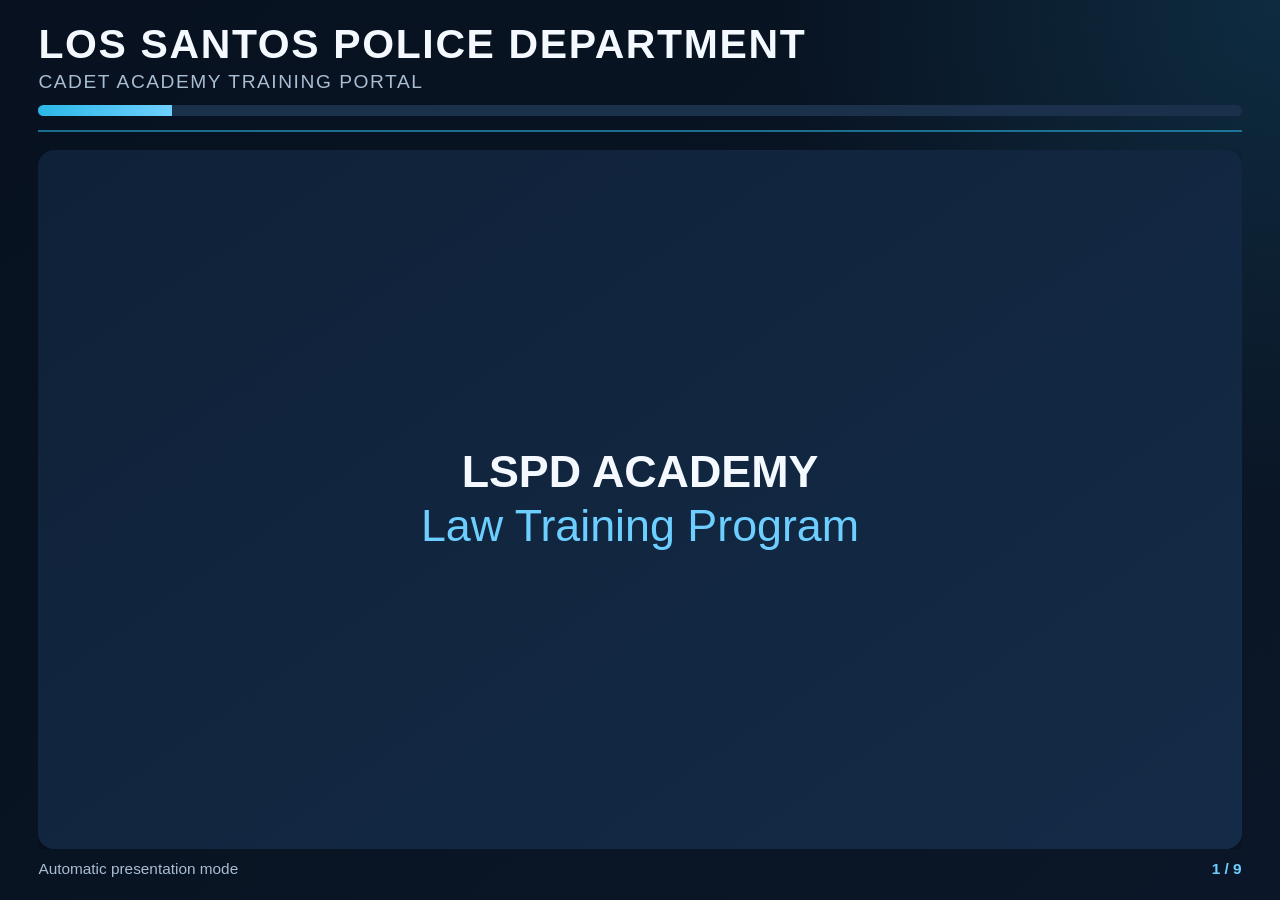
<file: index.html>
<!DOCTYPE html>
<html lang="en">
<head>
  <meta charset="UTF-8" />
  <meta name="viewport" content="width=device-width, initial-scale=1.0" />
  <title>LSPD Academy Training Portal</title>

  <style>
    :root {
      --bg: #07111f;
      --panel: #0f2138;
      --panel-2: #142b47;
      --accent: #2bb8e6;
      --accent-2: #6dcfff;
      --text: #f4f8ff;
      --muted: #a9bdd3;
    }

    * {
      box-sizing: border-box;
      margin: 0;
      padding: 0;
    }

    html,
    body {
      width: 100%;
      height: 100%;
      overflow: hidden;
      background: var(--bg);
      color: var(--text);
      font-family: Arial, Helvetica, sans-serif;
    }

    body {
      display: flex;
    }

    #presentation {
      width: 100vw;
      height: 100vh;
      display: flex;
      flex-direction: column;
      padding: 2.5vh 3vw;
      background:
        radial-gradient(circle at top right, rgba(43,184,230,.14), transparent 32%),
        linear-gradient(135deg, #07111f 0%, #0b1728 100%);
    }

    header {
      flex: 0 0 auto;
      padding-bottom: 1.5vh;
      border-bottom: 2px solid rgba(43,184,230,.55);
    }

    .department {
      font-size: clamp(20px, 3.2vw, 48px);
      font-weight: 800;
      letter-spacing: .04em;
      line-height: 1.05;
    }

    .subtitle {
      margin-top: .6vh;
      color: var(--muted);
      font-size: clamp(12px, 1.5vw, 22px);
      letter-spacing: .08em;
      text-transform: uppercase;
    }

    #progressTrack {
      height: 1.2vh;
      min-height: 7px;
      max-height: 12px;
      margin-top: 1.4vh;
      border-radius: 999px;
      overflow: hidden;
      background: #1a304b;
    }

    #progressBar {
      height: 100%;
      width: 0%;
      background: linear-gradient(90deg, var(--accent), var(--accent-2));
      transition: width .35s ease;
    }

    #slides {
      flex: 1 1 auto;
      min-height: 0;
      position: relative;
      overflow: hidden;
      padding-top: 2vh;
    }

    .slide {
      display: none;
      width: 100%;
      height: 100%;
      overflow: hidden;
      animation: fade .3s ease;
    }

    .slide.active {
      display: flex;
      flex-direction: column;
    }

    .slide h1 {
      flex: 0 0 auto;
      color: var(--accent-2);
      font-size: clamp(25px, 4vw, 58px);
      line-height: 1.05;
      margin-bottom: 1.5vh;
    }

    .slide h2 {
      color: var(--accent-2);
      font-size: clamp(18px, 2.4vw, 34px);
      margin-bottom: 1vh;
    }

    .grid {
      flex: 1 1 auto;
      min-height: 0;
      display: grid;
      grid-template-columns: repeat(2, minmax(0, 1fr));
      gap: 1.5vw;
    }

    .grid.one {
      grid-template-columns: 1fr;
    }

    .card {
      min-height: 0;
      overflow: hidden;
      background: linear-gradient(145deg, var(--panel), var(--panel-2));
      border-left: 5px solid var(--accent);
      border-radius: 12px;
      padding: clamp(14px, 2vw, 28px);
      box-shadow: 0 10px 26px rgba(0,0,0,.28);
    }

    .card p,
    .card li {
      font-size: clamp(13px, 1.6vw, 23px);
      line-height: 1.42;
    }

    .card ul {
      padding-left: 1.35em;
    }

    .card li + li {
      margin-top: .8vh;
    }

    .big-message {
      flex: 1;
      display: flex;
      align-items: center;
      justify-content: center;
      text-align: center;
      background: linear-gradient(145deg, var(--panel), var(--panel-2));
      border-radius: 16px;
      padding: 4vw;
      font-size: clamp(22px, 3.5vw, 56px);
      line-height: 1.2;
      box-shadow: 0 14px 30px rgba(0,0,0,.32);
    }

    .answer {
      color: #8fe5ff;
      font-weight: 700;
    }

    footer {
      flex: 0 0 auto;
      display: flex;
      justify-content: space-between;
      align-items: center;
      padding-top: 1.2vh;
      color: var(--muted);
      font-size: clamp(11px, 1.2vw, 18px);
    }

    #slideCounter {
      font-weight: 700;
      color: var(--accent-2);
    }

    @keyframes fade {
      from { opacity: 0; transform: translateY(8px); }
      to { opacity: 1; transform: translateY(0); }
    }

    @media (max-width: 820px), (max-height: 620px) {
      #presentation {
        padding: 2vh 2.4vw;
      }

      #slides {
        padding-top: 1.2vh;
      }

      .grid {
        gap: 1vh;
      }

      .card {
        padding: 12px 14px;
        border-radius: 9px;
      }

      .card p,
      .card li {
        line-height: 1.27;
      }
    }
  </style>
</head>

<body>
  <main id="presentation">
    <header>
      <div class="department">LOS SANTOS POLICE DEPARTMENT</div>
      <div class="subtitle">Cadet Academy Training Portal</div>
      <div id="progressTrack">
        <div id="progressBar"></div>
      </div>
    </header>

    <div id="slides">
      <section class="slide active">
        <div class="big-message">
          <div>
            <strong>LSPD ACADEMY</strong><br />
            <span style="color:#6dcfff;">Law Training Program</span>
          </div>
        </div>
      </section>

      <section class="slide">
        <h1>Training Overview</h1>
        <div class="grid">
          <div class="card">
            <h2>Course Purpose</h2>
            <p>This program introduces the legal principles cadets must understand before beginning patrol duties.</p>
          </div>
          <div class="card">
            <h2>Core Modules</h2>
            <ul>
              <li>Constitutional Law</li>
              <li>Search and Seizure</li>
              <li>Traffic Stops</li>
              <li>Miranda Rights</li>
              <li>Case Law</li>
              <li>Scenario Training</li>
            </ul>
          </div>
        </div>
      </section>

      <section class="slide">
        <h1>Constitutional Law</h1>
        <div class="grid">
          <div class="card">
            <h2>Learning Objectives</h2>
            <ul>
              <li>Understand constitutional protections.</li>
              <li>Apply the Bill of Rights during police encounters.</li>
              <li>Recognize actions that may violate civil rights.</li>
            </ul>
          </div>
          <div class="card">
            <h2>Key Amendments</h2>
            <ul>
              <li>1st Amendment</li>
              <li>4th Amendment</li>
              <li>5th Amendment</li>
              <li>6th Amendment</li>
              <li>14th Amendment</li>
            </ul>
          </div>
        </div>
      </section>

      <section class="slide">
        <h1>Search and Seizure</h1>
        <div class="grid">
          <div class="card">
            <h2>Reasonable Suspicion</h2>
            <p>Specific and articulable facts that reasonably suggest criminal activity may be occurring.</p>
          </div>
          <div class="card">
            <h2>Probable Cause</h2>
            <p>Facts and circumstances sufficient to lead a reasonable person to believe a crime occurred or evidence will be found.</p>
          </div>
          <div class="card">
            <h2>Common Search Authorities</h2>
            <ul>
              <li>Consent</li>
              <li>Search incident to arrest</li>
              <li>Vehicle exception</li>
              <li>Search warrant</li>
            </ul>
          </div>
          <div class="card">
            <h2>Officer Responsibility</h2>
            <p>Be able to clearly explain the legal reason for every detention, search, seizure, and arrest.</p>
          </div>
        </div>
      </section>

      <section class="slide">
        <h1>Traffic Stops</h1>
        <div class="grid">
          <div class="card">
            <h2>Before the Stop</h2>
            <ul>
              <li>Identify a lawful reason for the stop.</li>
              <li>Notify dispatch when practical.</li>
              <li>Select a safe stopping location.</li>
            </ul>
          </div>
          <div class="card">
            <h2>During Contact</h2>
            <ul>
              <li>Use clear commands.</li>
              <li>Maintain awareness of occupants.</li>
              <li>Explain the reason for the stop.</li>
              <li>Document enforcement action.</li>
            </ul>
          </div>
        </div>
      </section>

      <section class="slide">
        <h1>Miranda Rights</h1>
        <div class="grid">
          <div class="card">
            <h2>Miranda Is Generally Required When</h2>
            <ul>
              <li>The person is in custody, and</li>
              <li>The officer conducts interrogation.</li>
            </ul>
          </div>
          <div class="card">
            <h2>Remember</h2>
            <p>A person may be detained or arrested without immediately receiving Miranda warnings. The warning becomes important before custodial questioning.</p>
          </div>
        </div>
      </section>

      <section class="slide">
        <h1>Important Case Law</h1>
        <div class="grid">
          <div class="card">
            <h2>Terry v. Ohio</h2>
            <p>Recognized limited investigative stops and protective frisks when legal standards are met.</p>
          </div>
          <div class="card">
            <h2>Miranda v. Arizona</h2>
            <p>Established safeguards for custodial interrogation.</p>
          </div>
          <div class="card">
            <h2>Arizona v. Gant</h2>
            <p>Limited certain vehicle searches incident to arrest.</p>
          </div>
          <div class="card">
            <h2>Carroll Doctrine</h2>
            <p>Permits certain warrantless vehicle searches when probable cause exists.</p>
          </div>
        </div>
      </section>

      <section class="slide">
        <h1>Scenario Discussion</h1>
        <div class="grid one">
          <div class="card">
            <h2>Scenario</h2>
            <p>A person stands on a public sidewalk and records officers conducting a traffic stop. The person remains at a safe distance and does not interfere.</p>
            <br />
            <p><strong>Question:</strong> Is recording alone a lawful reason to arrest the person?</p>
            <br />
            <p class="answer">Answer: No. Recording police activity in public is generally protected, provided the person does not unlawfully interfere.</p>
          </div>
        </div>
      </section>

      <section class="slide">
        <div class="big-message">
          <div>
            <strong>END OF INTRODUCTORY MODULE</strong><br />
            <span style="font-size:.55em;color:#a9bdd3;">Review key legal standards before practical exercises.</span>
          </div>
        </div>
      </section>
    </div>

    <footer>
      <span>Automatic presentation mode</span>
      <span id="slideCounter">1 / 8</span>
    </footer>
  </main>

  <script>
    const slides = Array.from(document.querySelectorAll(".slide"));
    const progressBar = document.getElementById("progressBar");
    const slideCounter = document.getElementById("slideCounter");

    let currentSlide = 0;

    const params = new URLSearchParams(window.location.search);
    const requestedSeconds = Number(params.get("seconds"));
    const intervalSeconds =
      Number.isFinite(requestedSeconds) && requestedSeconds >= 3
        ? requestedSeconds
        : 12;

    function showSlide(index) {
      currentSlide = (index + slides.length) % slides.length;

      slides.forEach((slide, slideIndex) => {
        slide.classList.toggle("active", slideIndex === currentSlide);
      });

      const percent = ((currentSlide + 1) / slides.length) * 100;
      progressBar.style.width = percent + "%";
      slideCounter.textContent = `${currentSlide + 1} / ${slides.length}`;
    }

    function nextSlide() {
      showSlide(currentSlide + 1);
    }

    function previousSlide() {
      showSlide(currentSlide - 1);
    }

    document.addEventListener("keydown", (event) => {
      if (event.key === "ArrowRight" || event.code === "Space") {
        nextSlide();
      } else if (event.key === "ArrowLeft") {
        previousSlide();
      }
    });

    showSlide(0);
    setInterval(nextSlide, intervalSeconds * 1000);
  </script>
</body>
</html>
</file>
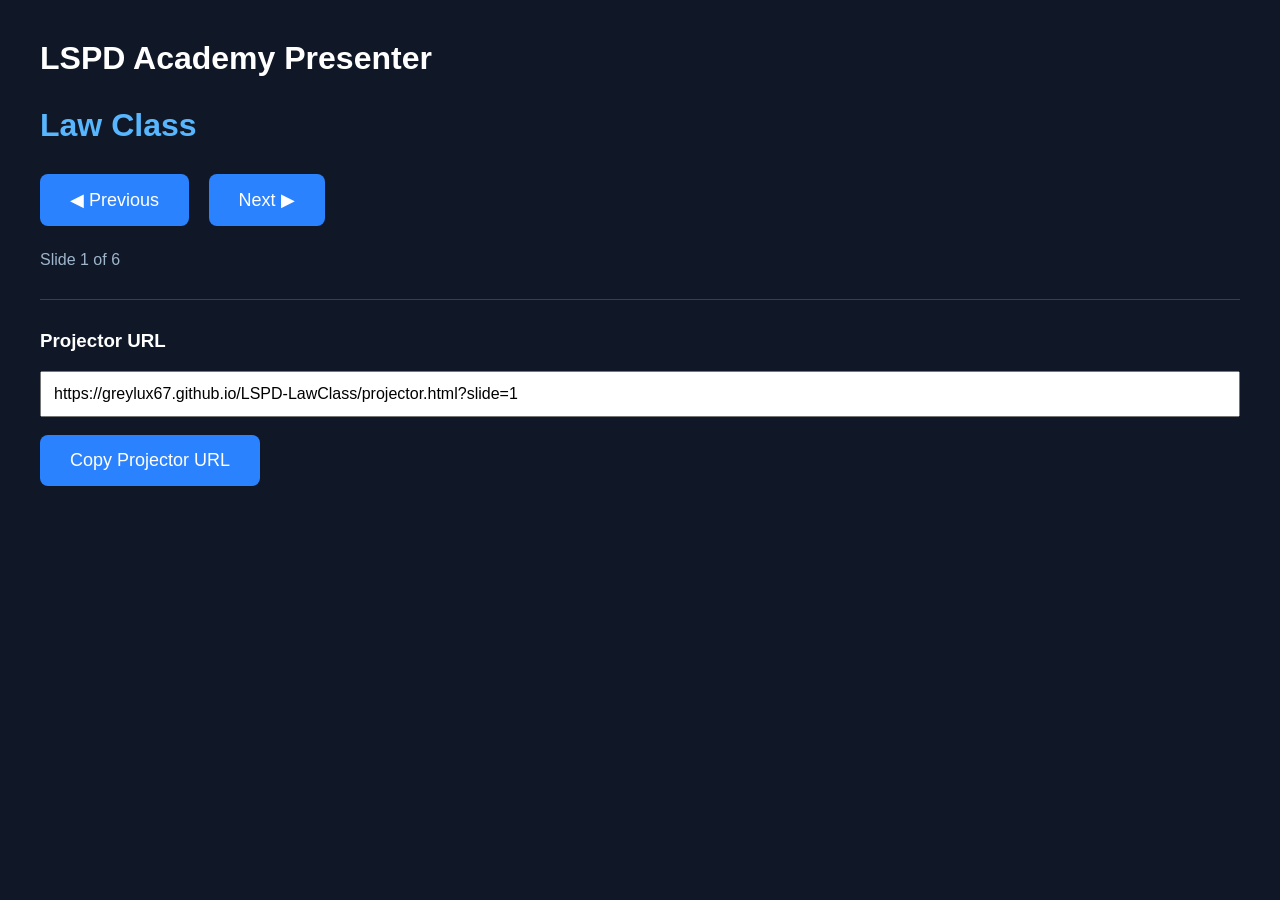
<file: presenter.html>
<!DOCTYPE html>
<html lang="en">
<head>
    <meta charset="UTF-8">
    <meta name="viewport" content="width=device-width, initial-scale=1.0">

    <title>LSPD Presenter</title>

    <style>
        * {
            box-sizing: border-box;
            font-family: Arial, Helvetica, sans-serif;
        }

        body {
            margin: 0;
            background: #101827;
            color: white;
            padding: 40px;
        }

        h1 {
            margin-top: 0;
        }

        #currentTitle {
            font-size: 32px;
            margin: 30px 0;
            color: #58b6ff;
        }

        button {
            padding: 15px 30px;
            margin-right: 15px;
            font-size: 18px;
            cursor: pointer;
            border: none;
            border-radius: 8px;
            background: #2b82ff;
            color: white;
        }

        button:hover {
            background: #4a9cff;
        }

        #slideCount {
            margin-top: 25px;
            color: #9fb5cc;
        }

        #projectorUrl {
            width: 100%;
            padding: 12px;
            font-size: 16px;
        }

        .divider {
            margin: 30px 0;
            border: 0;
            border-top: 1px solid #334155;
        }
    </style>
</head>

<body>

    <h1>LSPD Academy Presenter</h1>

    <h2 id="currentTitle"></h2>

    <button onclick="previousSlide()">◀ Previous</button>
    <button onclick="nextSlide()">Next ▶</button>

    <div id="slideCount"></div>

    <hr class="divider">

    <h3>Projector URL</h3>

    <input
        id="projectorUrl"
        type="text"
        readonly
    >

    <br><br>

    <button onclick="copyProjectorUrl()">
        Copy Projector URL
    </button>

    <script src="slides.js?v=5"></script>

    <script>
        let currentSlide =
            parseInt(localStorage.getItem("currentSlide") || "0");

        if (
            currentSlide < 0 ||
            currentSlide >= slides.length
        ) {
            currentSlide = 0;
        }

        function updateDisplay() {
            document.getElementById("currentTitle").textContent =
                slides[currentSlide].title;

            document.getElementById("slideCount").textContent =
                "Slide " + (currentSlide + 1) +
                " of " + slides.length;

            const url =
                "https://greylux67.github.io/LSPD-LawClass/projector.html?slide=" +
                (currentSlide + 1);

            document.getElementById("projectorUrl").value = url;
        }

        function nextSlide() {
            if (currentSlide < slides.length - 1) {
                currentSlide++;
            }

            localStorage.setItem(
                "currentSlide",
                currentSlide
            );

            updateDisplay();
        }

        function previousSlide() {
            if (currentSlide > 0) {
                currentSlide--;
            }

            localStorage.setItem(
                "currentSlide",
                currentSlide
            );

            updateDisplay();
        }

        async function copyProjectorUrl() {
            const box =
                document.getElementById("projectorUrl");

            try {
                await navigator.clipboard.writeText(box.value);
                alert("Projector URL copied!");
            } catch (error) {
                box.select();
                document.execCommand("copy");
                alert("Projector URL copied!");
            }
        }

        updateDisplay();
    </script>

</body>
</html>
</file>
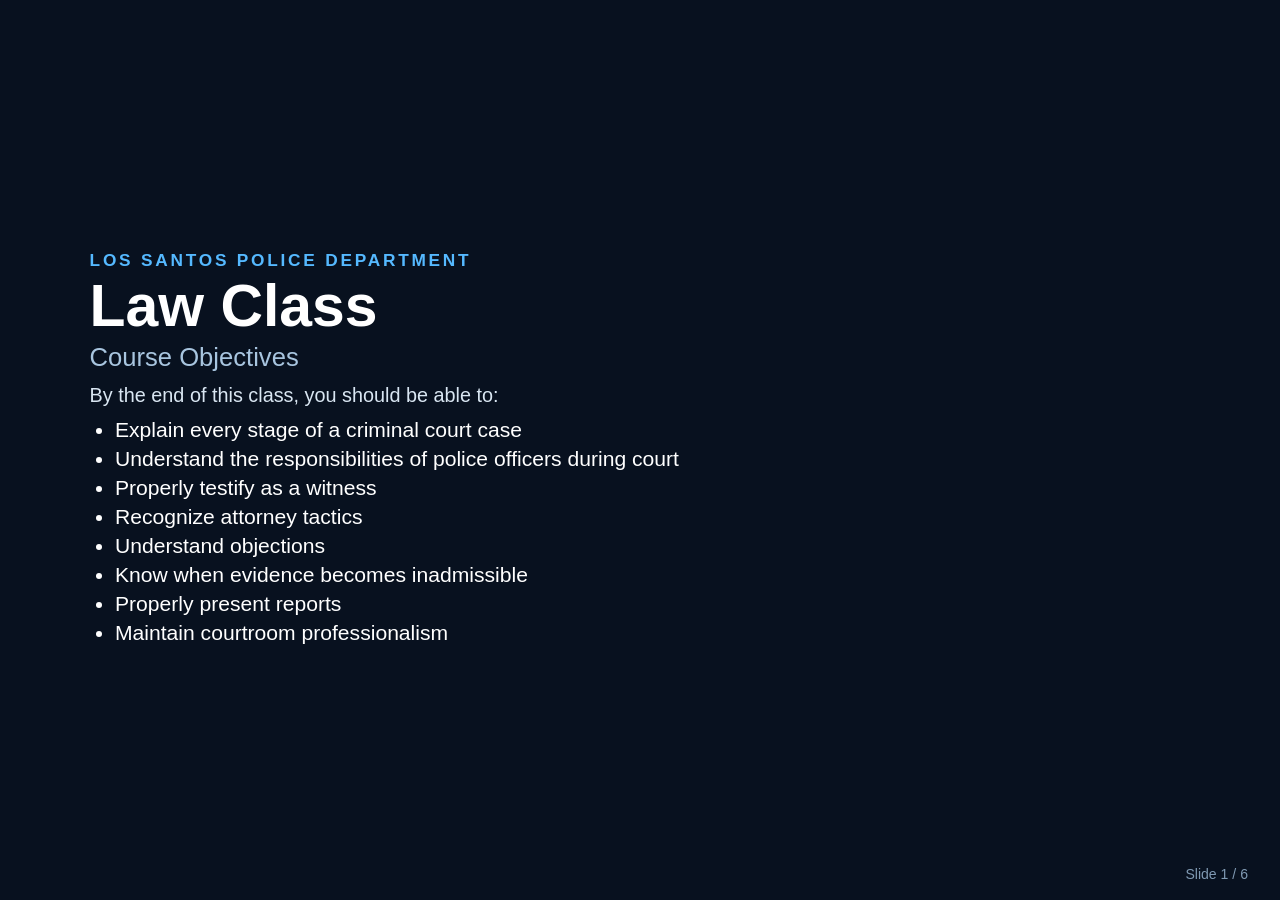
<file: projector.html>
<!DOCTYPE html>
<html lang="en">
<head>
    <meta charset="UTF-8">

    <meta
        name="viewport"
        content="width=device-width, initial-scale=1.0"
    >

    <title>LSPD Projector</title>

    <style>
        * {
            box-sizing: border-box;
        }

        html,
        body {
            width: 100%;
            height: 100%;
            margin: 0;
            overflow: hidden;
            background: #08111f;
            color: white;
            font-family: Arial, Helvetica, sans-serif;
        }

        body {
            display: flex;
            align-items: center;
            justify-content: center;
        }

        #slide {
            width: 100vw;
            height: 100vh;
            padding: 5vh 7vw;
            display: flex;
            flex-direction: column;
            justify-content: center;
            overflow: hidden;
        }

        #eyebrow {
            margin: 0 0 1vh;
            color: #55b9ff;
            font-size: clamp(12px, 1.35vw, 22px);
            font-weight: bold;
            letter-spacing: 0.16em;
        }

        #title {
            margin: 0;
            font-size: clamp(34px, 5.5vw, 80px);
            line-height: 1;
        }

        #subtitle {
            margin: 1.2vh 0 2vh;
            color: #a8c5df;
            font-size: clamp(18px, 2.3vw, 34px);
            line-height: 1.15;
        }

        #body {
            margin: 0 0 1.5vh;
            color: #d9e6f2;
            font-size: clamp(16px, 1.75vw, 27px);
            line-height: 1.3;
            white-space: pre-line;
        }

        #bullets {
            margin: 0;
            padding-left: 1.2em;
            font-size: clamp(17px, 1.9vw, 30px);
            line-height: 1.25;
        }

        #bullets li {
            margin-bottom: 0.45vh;
        }

        #quote {
            margin: 2vh 0 0;
            padding: 1.2vh 1.5vw;
            border-left: 5px solid #55b9ff;
            background: rgba(85, 185, 255, 0.08);
            color: #d8e8f5;
            font-size: clamp(15px, 1.6vw, 25px);
            font-style: italic;
            line-height: 1.3;
        }

        #scenarioBox {
            margin-top: 2vh;
            padding: 1.6vh 1.7vw;
            background: #13263b;
            border: 1px solid #284968;
            border-radius: 10px;
        }

        #scenarioBox h2 {
            margin: 0 0 0.7vh;
            color: #55b9ff;
            font-size: clamp(16px, 1.8vw, 28px);
        }

        #scenario {
            margin: 0;
            font-size: clamp(15px, 1.65vw, 26px);
            line-height: 1.3;
        }

        #warningBox {
            margin-top: 1.5vh;
            padding: 1.5vh 1.7vw;
            background: #4d1e1e;
            border-left: 6px solid #ff4d4d;
            border-radius: 10px;
        }

        #warningBox h2 {
            margin: 0 0 0.7vh;
            color: #ff7777;
            font-size: clamp(16px, 1.8vw, 28px);
        }

        #warning {
            margin: 0;
            font-size: clamp(15px, 1.65vw, 26px);
            line-height: 1.3;
        }

        #slideImage {
            display: none;
            max-width: 100%;
            max-height: 32vh;
            margin: 2vh auto 0;
            object-fit: contain;
            border-radius: 10px;
        }

        #slideNumber {
            position: fixed;
            right: 2.5vw;
            bottom: 2vh;
            color: #7f99b2;
            font-size: clamp(11px, 1.1vw, 18px);
        }

        .hidden {
            display: none !important;
        }

        /*
            Compact mode automatically activates when a slide
            contains several content sections.
        */

        #slide.compact {
            padding-top: 3vh;
            padding-bottom: 3vh;
        }

        #slide.compact #eyebrow {
            margin-bottom: 0.6vh;
        }

        #slide.compact #title {
            font-size: clamp(30px, 4.6vw, 66px);
        }

        #slide.compact #subtitle {
            margin: 0.8vh 0 1.2vh;
            font-size: clamp(16px, 2vw, 29px);
        }

        #slide.compact #body {
            margin-bottom: 1vh;
            font-size: clamp(14px, 1.55vw, 23px);
        }

        #slide.compact #bullets {
            font-size: clamp(15px, 1.65vw, 25px);
            line-height: 1.18;
        }

        #slide.compact #quote,
        #slide.compact #scenarioBox,
        #slide.compact #warningBox {
            margin-top: 1vh;
            padding-top: 1vh;
            padding-bottom: 1vh;
        }

        #slide.compact #quote,
        #slide.compact #scenario,
        #slide.compact #warning {
            font-size: clamp(13px, 1.4vw, 21px);
        }

        #slide.compact #scenarioBox h2,
        #slide.compact #warningBox h2 {
            font-size: clamp(14px, 1.5vw, 23px);
        }
    </style>
</head>

<body>

    <main id="slide">

        <p id="eyebrow"></p>

        <h1 id="title"></h1>

        <p id="subtitle"></p>

        <p id="body"></p>

        <ul id="bullets"></ul>

        <blockquote id="quote"></blockquote>

        <div id="scenarioBox">
            <h2>Scenario</h2>
            <p id="scenario"></p>
        </div>

        <div id="warningBox">
            <h2>Officer Safety</h2>
            <p id="warning"></p>
        </div>

        <img
            id="slideImage"
            src=""
            alt="Slide image"
        >

    </main>

    <div id="slideNumber"></div>

    <script src="slides.js?v=5"></script>

    <script>
        function hasText(value) {
            return typeof value === "string" &&
                value.trim().length > 0;
        }

        function setTextElement(id, value) {

    const element = document.getElementById(id);

    if (hasText(value)) {

        if (id === "body") {
            element.innerHTML = value;
        } else {
            element.textContent = value;
        }

        element.classList.remove("hidden");

    } else {

        if (id === "body") {
            element.innerHTML = "";
        } else {
            element.textContent = "";
        }

        element.classList.add("hidden");

    }

}

        function renderSlide(index) {
            const slide = slides[index];

            if (!slide) {
                return;
            }

            const slideElement =
                document.getElementById("slide");

            setTextElement(
                "eyebrow",
                slide.eyebrow
            );

            setTextElement(
                "title",
                slide.title
            );

            setTextElement(
                "subtitle",
                slide.subtitle
            );

            setTextElement(
                "body",
                slide.body
            );

            const bulletsElement =
                document.getElementById("bullets");

            bulletsElement.innerHTML = "";

            const validBullets =
                Array.isArray(slide.bullets)
                    ? slide.bullets.filter(hasText)
                    : [];

            if (validBullets.length > 0) {
                validBullets.forEach(function(text) {
                    const item =
                        document.createElement("li");

                    item.textContent = text;

                    bulletsElement.appendChild(item);
                });

                bulletsElement.classList.remove("hidden");
            } else {
                bulletsElement.classList.add("hidden");
            }

            setTextElement(
                "quote",
                slide.quote
            );

            const scenarioBox =
                document.getElementById("scenarioBox");

            if (hasText(slide.scenario)) {
                document.getElementById(
                    "scenario"
                ).textContent = slide.scenario;

                scenarioBox.classList.remove("hidden");
            } else {
                document.getElementById(
                    "scenario"
                ).textContent = "";

                scenarioBox.classList.add("hidden");
            }

            const warningBox =
                document.getElementById("warningBox");

            if (hasText(slide.warning)) {
                document.getElementById(
                    "warning"
                ).textContent = slide.warning;

                warningBox.classList.remove("hidden");
            } else {
                document.getElementById(
                    "warning"
                ).textContent = "";

                warningBox.classList.add("hidden");
            }

            const image =
                document.getElementById("slideImage");

            if (hasText(slide.image)) {
                image.src = slide.image;
                image.classList.remove("hidden");
                image.style.display = "block";
            } else {
                image.removeAttribute("src");
                image.classList.add("hidden");
                image.style.display = "none";
            }

            const contentSectionCount = [
                hasText(slide.body),
                validBullets.length > 0,
                hasText(slide.quote),
                hasText(slide.scenario),
                hasText(slide.warning),
                hasText(slide.image)
            ].filter(Boolean).length;

            if (
                contentSectionCount >= 4 ||
                validBullets.length >= 5
            ) {
                slideElement.classList.add("compact");
            } else {
                slideElement.classList.remove("compact");
            }

            document.getElementById(
                "slideNumber"
            ).textContent =
                "Slide " +
                (index + 1) +
                " / " +
                slides.length;
        }

        const params =
            new URLSearchParams(
                window.location.search
            );

        let slideNumber =
            parseInt(
                params.get("slide") || "1",
                10
            );

        if (
            isNaN(slideNumber) ||
            slideNumber < 1
        ) {
            slideNumber = 1;
        }

        if (slideNumber > slides.length) {
            slideNumber = slides.length;
        }

        renderSlide(slideNumber - 1);
    </script>

</body>
</html>
</file>
